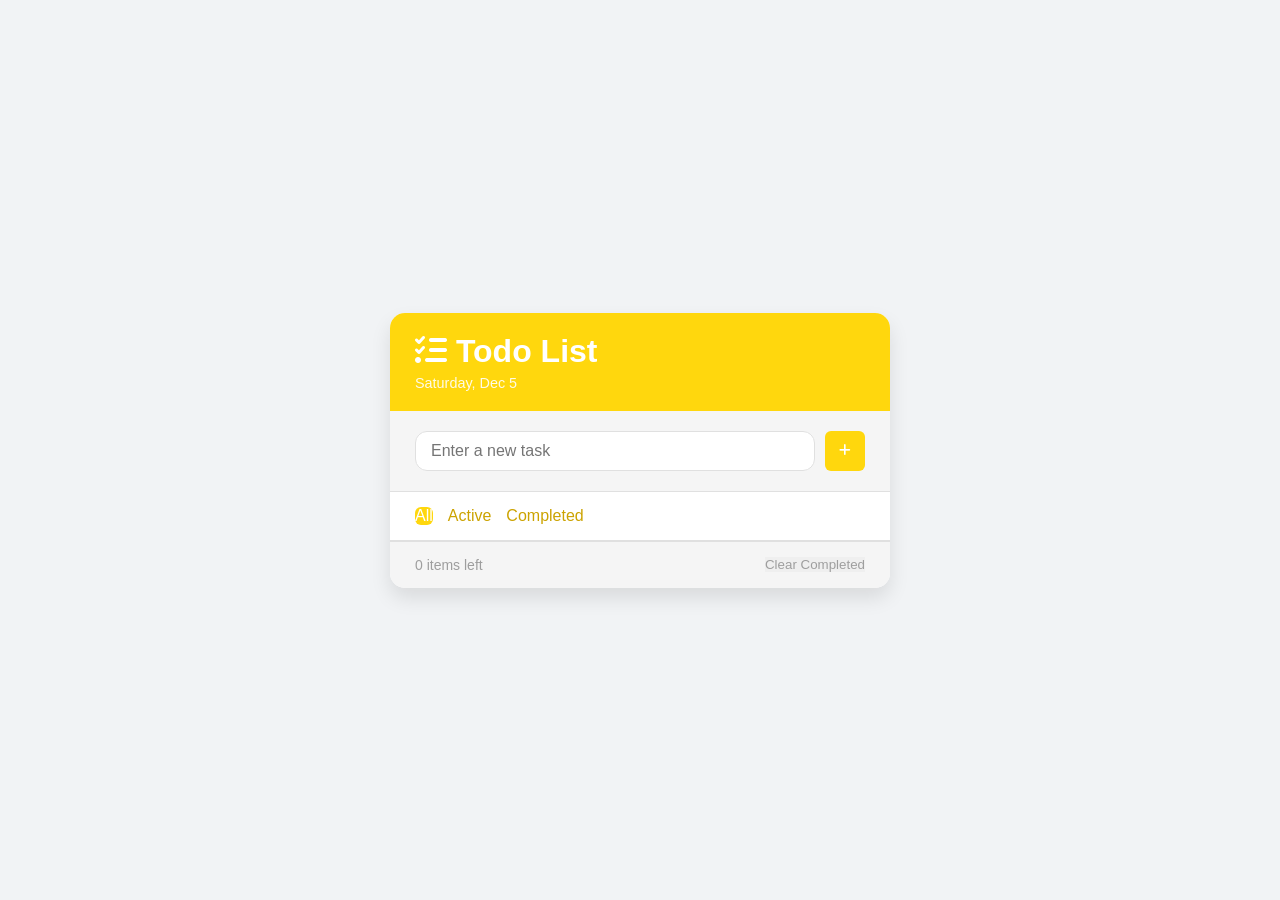
<file: TodoList/index.html>
<!DOCTYPE html>
<html lang="en">
<head>
    <meta charset="UTF-8">
    <meta name="viewport" content="width=device-width, initial-scale=1.0">
    <title>Todo</title>
    <link rel="stylesheet" href="style.css">
    <link rel="stylesheet" href="https://cdnjs.cloudflare.com/ajax/libs/font-awesome/6.7.2/css/all.min.css" integrity="sha512-Evv84Mr4kqVGRNSgIGL/F/aIDqQb7xQ2vcrdIwxfjThSH8CSR7PBEakCr51Ck+w+/U6swU2Im1vVX0SVk9ABhg==" crossorigin="anonymous" referrerpolicy="no-referrer" />

</head>
<body>
    <div class =  "app">
        <header>
            <h1><i class = "fa-solid fa-list-check"></i> Todo List</h1>
            <p id = "data">data is</p>
        </header>
    <div class="todo-input">
        <input type = "text" id = "todo-input-field" placeholder="Enter a new task">
        <button id = "add-todo-btn"><i class="fa-solid fa-plus"></i></button>
    </div>

    <div class="filters">
        <span class="filter active" data-filter="all">All</span>
        <span class="filter" data-filter="active">Active</span>
        <span class="filter" data-filter="completed">Completed</span>
    </div>

    <div class="todos-container">
        <ul id = "todos-list"> 

            <!--
          <li class = "todo-item">
            <label class = "checkbox-container">
                <input type = "checkbox" class = "todo-checkbox">
                <span class = "checkmark"></span>
            </label>
            <span class = "todo-item-text">Buy me a coffee!</span>
            <button class = "delete-btn"><i class="fa-solid fa-trash"></i></button>
          </li>  
            -->
        </ul>
        <div class="empty-state hidden">
            <i class="fa-solid fa-clipboard-list"></i>
            <p> No Task here yet!</p>
            
        </div>
    </div>

    <footer>
        <span id = "items-left">0 items left</span>
        <button id = "clear-completed">Clear Completed</button>
    </footer>
</div>
    <script src="app.js"></script>  
</body>
</html>
</file>
<file: TodoList/style.css>
*{
    margin:0;
    padding:0;
    box-sizing:border-box;
}

:root {
    --primary: #ffd70d;
    --primary-light: #fff4a3;
    --primary-dark: #cca300;
    --light: #f5f5f5;
    --gray: #9e9e9e;
    --danger: #ff4d4d;
    --success: #4dff88;
    --border: #e0e0e0;

}

body {
    font-family: sans-serif;
    background-color: #f1f3f5;
    display: flex;
    justify-content: center;
    align-items: center;
    min-height: 100vh;
    color:var(--primary-dark);

}

.app {
    width: 100%;
    max-width: 500px;
    background-color: rgb(255, 255, 255);
    border-radius: 15px;
    overflow: hidden;
    box-shadow: 0 10px 20px rgba(0,0,0,0.1);

}

header{
    background-color: var(--primary);
    color:white;
    padding:20px 25px;

}

header h1 {
    
    font-size: 2.0rem;
    margin-bottom: 5px;
    font-weight: 600;


}

header p {
    font-size: 0.9rem;
    opacity: 0.9;

}

.todo-input {
    padding: 20px 25px;
    display: flex;
    gap: 10px;
    background-color: var(--light);
    border-bottom: 1px solid var(--border);
    
}

.todo-input input {
    flex:1;
    padding: 10px 15px;
    border-radius:12px;
    border: 1px solid var(--border);
    font-size: 1rem;
    transition: border 0.3s;
}

.todo-input input:focus {
    border: 1px solid var(--primary);
    outline: none;
    box-shadow:0 0 0 3px var(--primary-light);
}

.todo-input button {
    background-color: var(--primary);
    color:white;
    width: 40px;
    height: 40px;
    border:none;
    border-radius: 6px;
    cursor: pointer;
    transition: all 0.3s;
}

.todo-input button:hover {
    background-color: var(--primary-light);

}

.filters {
    display: flex;
    gap:15px;
    padding: 15px 25px;
    border-bottom: 1px solid var(--border);
    cursor:pointer;
}

.filter:hover {
    background-color: var(--primary-light);
}

.filter.active {
    background-color: var(--primary);
    color:white;
    border-radius: 6px;
}

.todos-contianer {
    padding:15px 0;
    max-height: 300px;
    overflow-y: auto;
}

/*
#todos-list {
    display: none;
}
    */

.empty-state {
    display: flex;
    flex-direction: column;
    align-items: center;
    justify-content: center;
    padding: 40px 0;
    color:var(--gray);
}

.empty-state i{
    font-size: 40px;
    margin-bottom: 10px;
    opacity: 0.7;

}

.hidden {
    display: none;
}

footer {
    display: flex;
    justify-content: space-between;
    align-items:center;
    padding: 15px 25px;
    border-top: 1px solid var(--border);
    background-color: var(--light);
    font-size: 14px;
}

#items-left {
    color:var(--gray);

}

#clear-completed {
    background-color: none;
    border:none;
    color:var(--gray);
    cursor: pointer;
    transition:all 0.2s;
}

#clear-completed:hover {
    text-decoration: underline;
    color:var(--danger);
}

#todos-list {
    list-style-type: none;
}

.todo-item {
    display: flex;
    align-items: center;
    padding: 12px 15px;
    border-bottom: 1px solid var(--border);
    transition: background-color 0.3s;
}

.todo-item:hover {
    background-color: var(--light);
}

.checkbox-container {
    margin-right:15px;

}

.todo-checkbox {
    opacity: 0;
    position:absolute;

}

.checkmark{
    display: inline-block;
    width: 20px;
    height: 20px;
    border: 2px solid var(--primary);
    border-radius: 8px;
    position:relative;
    cursor: pointer;
    transition: all 0.2s;
}

.todo-checkbox:checked ~ .checkmark {
    background-color: var(--success);
    border-color: var(--success);
}

.todo-checkbox:checked ~ .checkmark::after {
    content: "";
    position: absolute;
    left: 5px;
    top: 1px;
    width: 6px;
    height: 12px;
    border: solid white;
    border-width: 0 2px 2px 0;
    transform: rotate(45deg);
}

.todo-items-text {
    flex:1;
    font-size: 1rem;
    transition: all 0,2s;
}

.todo-item.completed .todo-item-text {
    text-decoration: line-through;
    color: var(--gray);
}

.delete-btn {
    margin-left: auto;
    background: none;
    border: none;
    color: var(--gray);
    cursor: pointer;
    font-size: 16px;
    opacity: 0.7;
    transition: all 0.2s;
}

.todo-item:hover .delete-btn {
    opacity: 1;
}

.delete-btn:hover {
    color:var(--danger);
}
</file>
